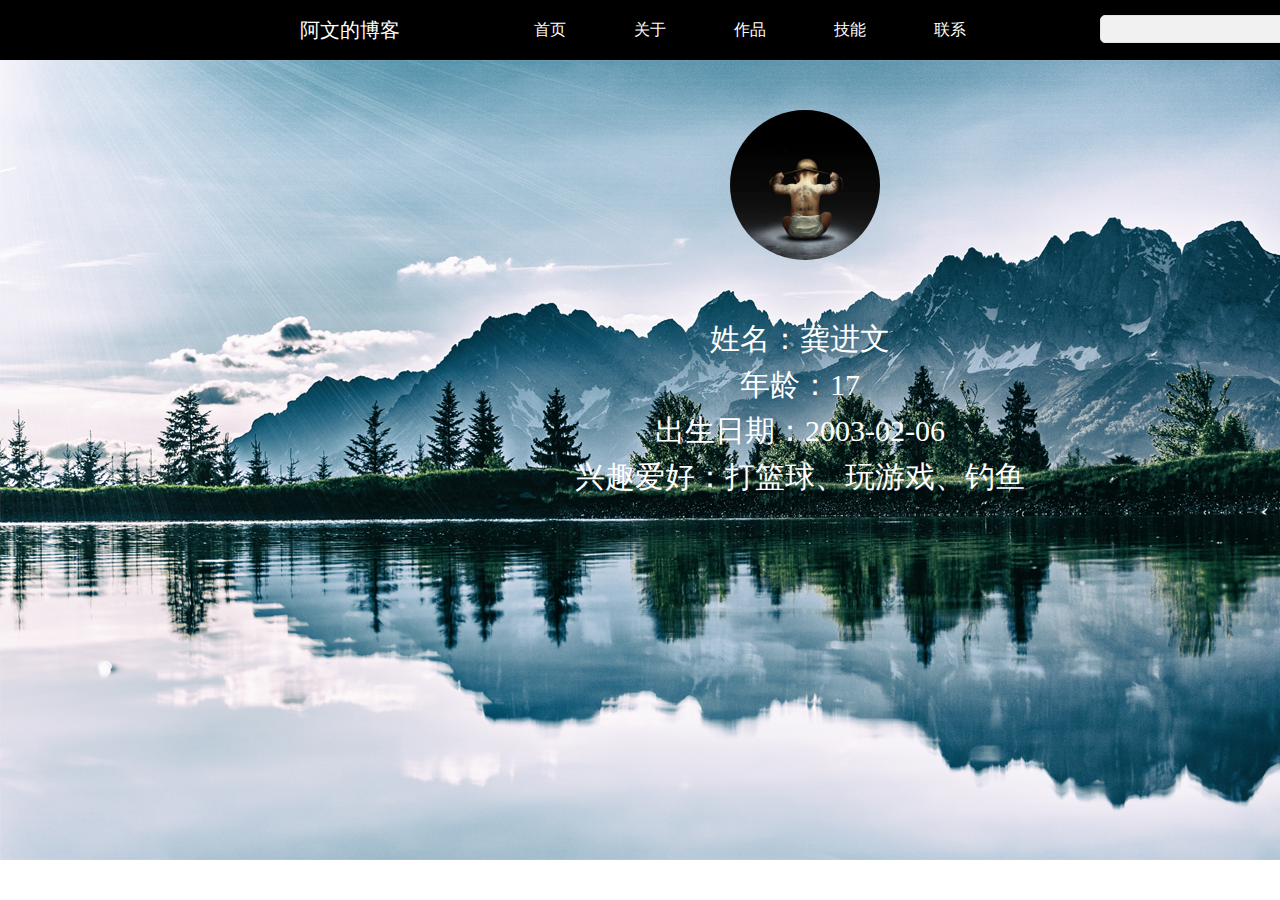
<file: index.html>
<!DOCTYPE html>
<html lang="en">
<head>
    <meta charset="UTF-8">
    <meta name="viewport" content="width=device-width, initial-scale=1.0">
    <title>个人博客</title>
    <link rel="stylesheet" href="css/1.css">
</head>
<body>
    <div class="nav">
        <div class="logo">阿文的博客</div>
        <ul>
            <li><a href="#">首页</a></li>
            <li class="li1"><a href="#">关于</a>
                <ul class="ul1">
                    <li><a href="#">姓名</a></li>
                    <li><a href="#">年龄</a></li>
                    <li><a href="#">生日</a></li>
                    <li><a href="#">爱好</a></li>
                </ul>
            </li>
            <li class="li2"><a href="3.html">作品</a>
                <ul class="ul2">
                    <li><a href="3.html">美工</a></li>
                    <li><a href="3.html">代码</a></li>
                    <li><a href="3.html">视频</a></li>
                    <li><a href="3.html">摄影</a></li>
                </ul>
            </li>
            <li class="li3"><a href="2.html">技能</a>
                <ul class="ul3">
                    <li><a href="2.html">PS</a></li>
                    <li><a href="2.html">Ai</a></li>
                    <li><a href="2.html">Ae</a></li>
                    <li><a href="2.html">DW</a></li>
                </ul>
            </li>
            <li class="li4"><a href="#">联系</a>
                <ul class="ul4">
                    <li><a href="#">QQ</a></li>
                    <li><a href="#">微信</a></li>
                    <li><a href="#">电话</a></li>
                </ul>
            </li>
        </ul>
        <div class="hm">
            <div class="ssk">
                <input class="search_t" type="text" />
                <img src="img/2.jpg" alt="">
            </div>
            <div class="zt">
            <dl>
                <dd><a href="dl.html">登录</a></dd>
                <dd><a href="dl.html">注册</a></dd>
            </dl>
            </div>
            </div>
        </div>
    </div>
    <div class="banner">
        <img src="img/5.jpg" alt="">
        <P>姓名：龚进文</P>
        <p>年龄：17</p>
        <p>出生日期：2003-02-06</p>
        <p>兴趣爱好：打篮球、玩游戏、钓鱼</p>
    </div>
</body>
</html>
</file>
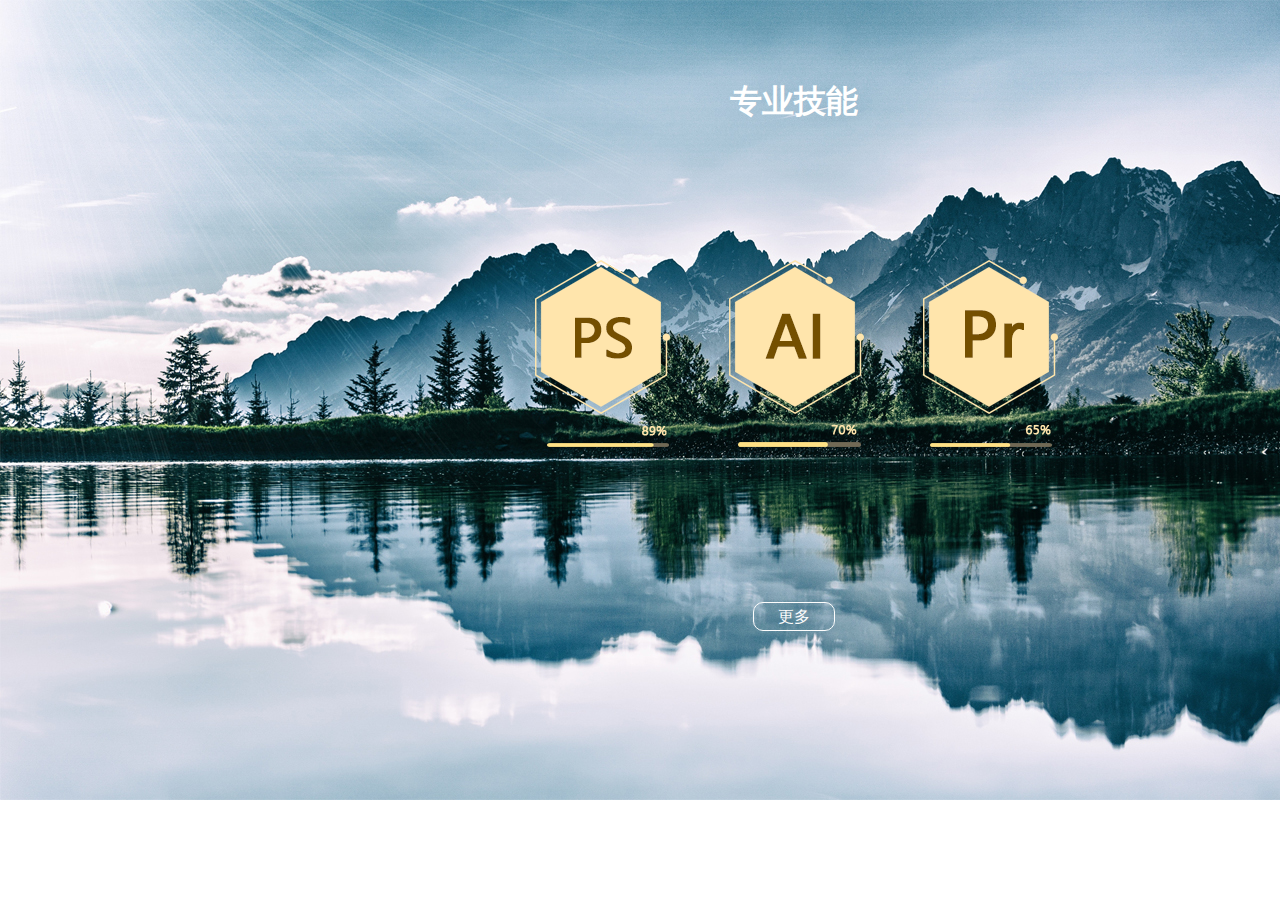
<file: 2.html>
<!DOCTYPE html>
<html lang="en">
<head>
    <meta charset="UTF-8">
    <meta name="viewport" content="width=device-width, initial-scale=1.0">
    <title>子业1</title>
    <link rel="stylesheet" href="css/2.css">
</head>
<body>
    <div class="nnn">
        <div class="nnn1">
            <h1>专业技能</h1>
        </div>
        <div class="nnn2">
            <img src="img/6.png" alt="">
            <img src="img/.6.png" alt="">
            <img src="img/..6.png" alt="">
        </div>
        <div class="nnn3">
            <img src="img/7.png" alt="">
            <img src="img/8.png" alt="">
            <img src="img/9.png" alt="">
        </div>
        <div class="nnn4">
            <p><a href="index.html">更多</a></p>
        </div>
    </div>
</body>
</html>
</file>
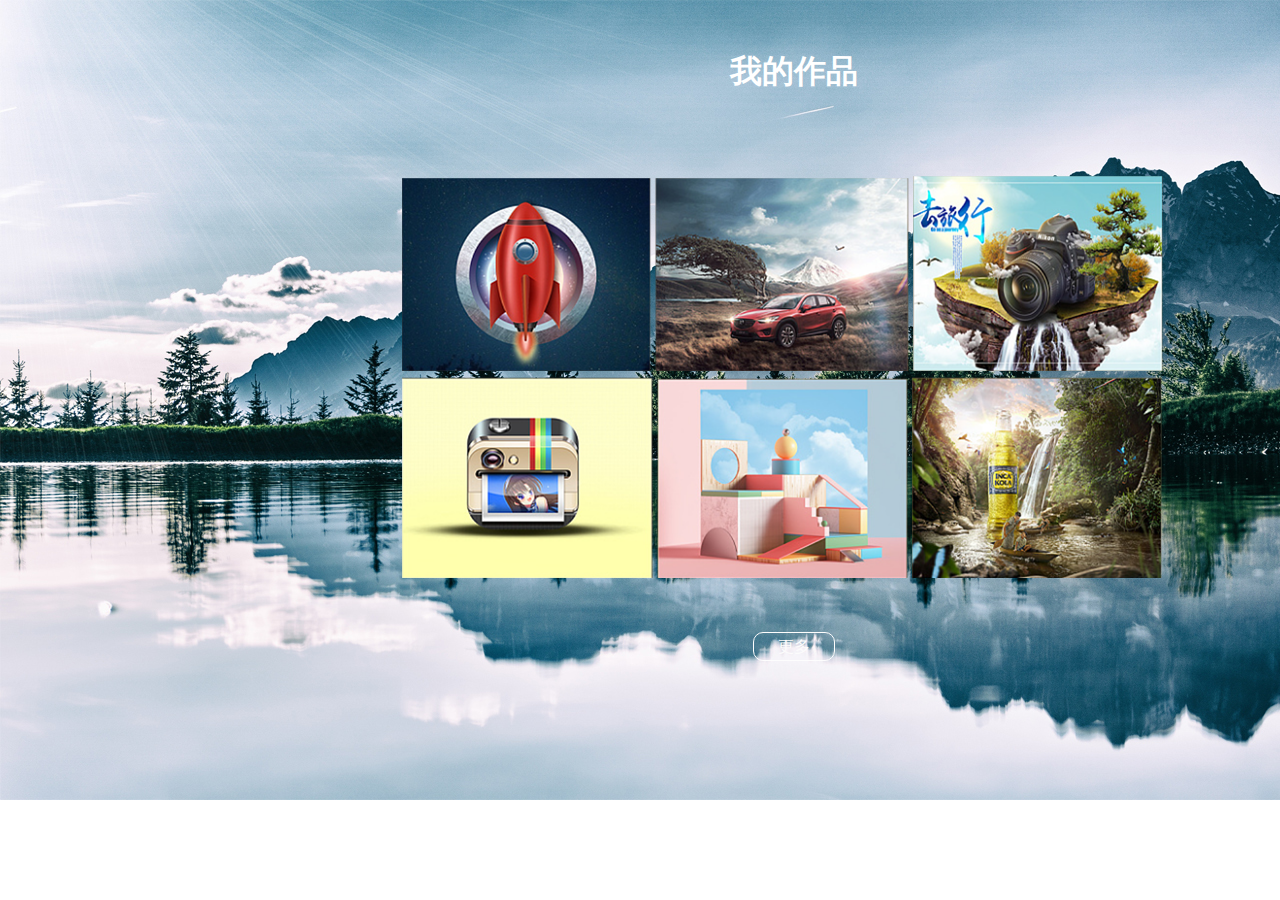
<file: 3.html>
<!DOCTYPE html>
<html lang="en">
<head>
    <meta charset="UTF-8">
    <meta name="viewport" content="width=device-width, initial-scale=1.0">
    <title>子业2</title>
    <link rel="stylesheet" href="css/3.css">
</head>
<body>
    <div class="nnn">
        <div class="nnn1">
            <h1>我的作品</h1>
            <div class="nnn2">
                <img src="img/04.png" alt="">
                <img src="img/05.png" alt="">
                <img src="img/06.png" alt="">
                <img src="img/07.png" alt="">
                <img src="img/08.png" alt="">
                <img src="img/09.png" alt="">
            </div>
        </div>
        <div class="nnn4">
            <p><a href="index.html">更多</a></p>
        </div>
    </div>
</body>
</html>
</file>
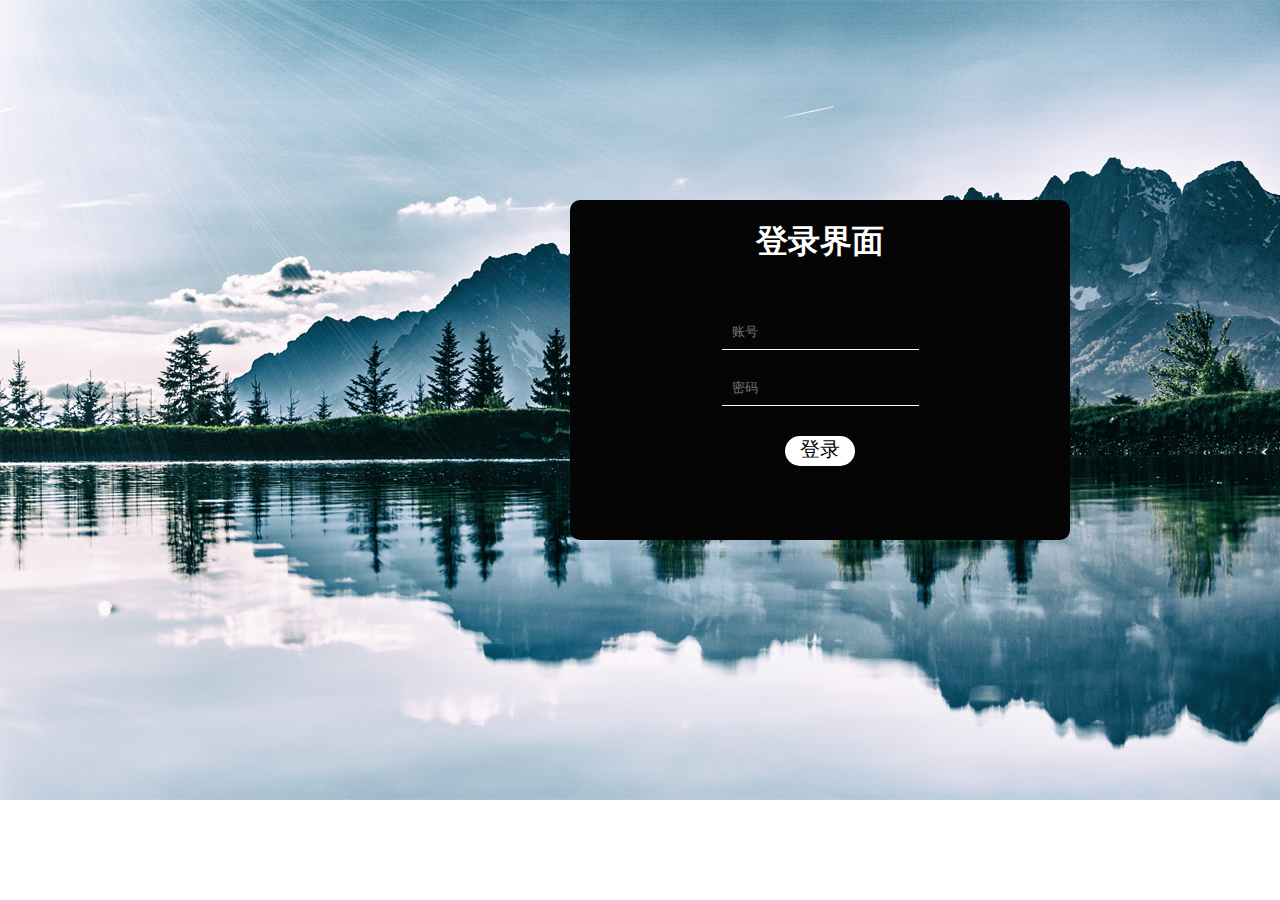
<file: dl.html>
<!DOCTYPE html>
<html lang="en">
<head>
    <meta charset="UTF-8">
    <meta name="viewport" content="width=device-width, initial-scale=1.0">
    <title>登录界面</title>
    <link rel="stylesheet" href="css/dl.css
    
    ">
</head>
<body>
    <div class="dl">
        <div id="bigbox">
            <h1>登录界面</h1>

            <div class="inputbox">
                <div class="inputtext">
                    <input type="text" placeholder="账号">
                </div>
                <div class="inputtext">
                    <input type="password" placeholder="密码">
                </div>
                <!-- <input type="tutton" class="inputButton" value=""> -->
                <div class="db">
                    <ul>
                        <li><a href="index.html">登录</a></li>
                    </ul>
                </div>
            </div>
        </div>
    </div>
</body>
</html>
</file>
<file: css/1.css>
* {
     margin: 0;
     padding: 0;
 }

 a {
     text-decoration: none;
 }

 ul {
     list-style-type: none;
 }

 .nav {
     width: 1600px;
     height: 60px;
     margin: 0 auto;
     background-color: rgb(0, 0, 0);
     position: relative;
 }

 .nav .logo {
     float: left;
     margin-left: 300px;
     line-height: 60px;
     color: rgb(255, 255, 255);
     font-size: 20px;
 }

 .nav ul {
     margin-left: 500px;
 }

 .nav li {
     float: left;
     line-height: 60px;
     width: 100px;
     text-align: center;
 }

 .nav ul li:hover {
     background: #666666;
 }

 .nav ul li a {
     color: rgb(255, 255, 255);
 }

 .nav ul .li1 {
     position: relative;
 }

 .nav ul .li1 ul {
     position: absolute;
     width: 100px;
     height: 240px;
     top: 60px;
     right: 0px;
     display: none;
     background-color: #666666;
 }

 .nav ul .li1:hover .ul1 {
     display: block;
 }

 .nav ul .li2 {
     position: relative;
 }

 .nav ul .li2 ul {
     position: absolute;
     width: 100px;
     height: 240px;
     top: 60px;
     right: 0px;
     display: none;
     background-color: #666666;
 }

 .nav ul .li2:hover .ul2 {
     display: block;
 }

 .nav ul .li3 {
     position: relative;
 }

 .nav ul .li3 ul {
     position: absolute;
     width: 100px;
     height: 240px;
     top: 60px;
     right: 0px;
     display: none;
     background-color: #666666;
 }

 .nav ul .li3:hover .ul3 {
     display: block;
 }

 .nav ul .li4 {
     position: relative;
 }

 .nav ul .li4 ul {
     position: absolute;
     width: 100px;
     height: 180px;
     top: 60px;
     right: 0px;
     display: none;
     background-color: #666666;
 }

 .nav ul .li4:hover .ul4 {
     display: block;
 }

 input {
     outline: none;
 }

 .nav .hm {
     width: 500px;
     height: 60px;
     float: right;
 }

 .ssk {
     margin-top: 15px;
     float: left;
     ;
     width: 225px;
     height: 26px;
     background: #f1f1f1;
     border: 1px solid #e5e5e5;
     border-radius: 5px 5px 5px 5px;
 }

 .ssk .search_t {
     border: none;
     background: #f1f1f1;
     width: 185px;
     font-size: 12px;
     padding-left: 5px;
     margin-top: 8px;
     margin-left: 5px;
     float: left;
 }

 .nav .lll {
     position: relative;
     width: 100px;
     height: 60px;
     float: right;
     background-color: rgb(185, 185, 185);
     margin-right: 170px;
 }

 .zt dl {
     float: left;
     height: 60px;
     width: 200px;
     margin-left: 50px;
 }

 .zt dl dd {
     float: left;
     line-height: 60px;
     margin-right: 30px;
 }

 .zt dl dd a {
     color: rgb(255, 255, 255);
 }

 .zt dl dd a:hover {
     color: rgb(255, 0, 0);
 }

 .banner {
     width: 1600px;
     height: 800px;
     margin: 0 auto;
     background: url(../img/1.jpg);
 }

 .banner img {
     width: 150px;
     height: 150px;
     border-radius: 200px;
     margin: 50px 730px;
 }
 .banner img:hover{
     transform: rotate(360deg);
     transition: all 3s;
 }
 .banner p{
     text-align: center;
     font-size: 30px;
     color: rgb(255, 255, 255);
     margin-top: 5px;
 }
</file>
<file: css/2.css>
* {
    margin: 0;
    padding: 0;
}
a{text-decoration: none;}
.nnn {
    width: 1600px;
    height: 800px;
    margin: 0 auto;
    background: url(../img/1.jpg);
}

.nnn .nnn1 {
    width: 159px;
    height: 25px;
    position: absolute;
    /*绝对定位*/
    top: 80px;
    left: 730px;
}
.nnn1 h1{
    color: rgb(255, 255, 255);
}
.nnn1 h1:hover{
    color: rgb(105, 104, 104);
}

.nnn .nnn2 {
    width: 628px;
    height: 156px;
    position: absolute;
    /*绝对定位*/
    top: 260px;
    left: 480px;
}

.nnn2 img {
    margin-left: 55px;
}

.nnn .nnn3 {
    width: 615px;
    height: 24px;
    position: absolute;
    /*绝对定位*/
    top: 425px;
    left: 482px;
}

.nnn3 img {
    margin-left: 65px;
}

.nnn .nnn4 {
    width: 115px;
    height: 37px;
    position: absolute;
    /*绝对定位*/
    top: 600px;
    left: 720px;
}

.nnn4 p {
    margin-top: 7px;
    margin-left: 33px;
}

.nnn4 p a {
    padding: 5px 24px;
    border: 1px solid rgb(253, 253, 253);
    border-radius: 10px;
    color: rgb(252, 252, 252);
}

.nnn4 p a:hover {
    color: rgb(248, 143, 6);
}
</file>
<file: css/3.css>
* {
    margin: 0;
    padding: 0;
}

a {
    text-decoration: none;
}

ul {
    list-style-type: none;
}
.nnn .nnn1 {
    width: 159px;
    height: 25px;
    position: absolute;
    /*绝对定位*/
    top: 50px;
    left: 730px;
}
.nnn {
    width: 1600px;
    height: 800px;
    margin: 0 auto;
    background: url(../img/1.jpg);
}
.nnn1 h1{
    color: rgb(255, 255, 255);
}
.nnn1 h1:hover{
    color: rgb(105, 104, 104);
}
.nnn .nnn2{
    width: 810px;
    height: 435px;
    margin-left: -328px;
    margin-top: 80px;
}
 .nnn2 img{
    margin-top: 2px;
} 
.nnn2 img:hover{
    width: 260px;
    height: 200px;
}
.nnn .nnn4 {
    width: 115px;
    height: 37px;
    position: absolute;
    /*绝对定位*/
    top: 630px;
    left: 720px;
}

.nnn4 p {
    margin-top: 7px;
    margin-left: 33px;
}

.nnn4 p a {
    padding: 5px 24px;
    border: 1px solid rgb(253, 253, 253);
    border-radius: 10px;
    color: rgb(252, 252, 252);
}

.nnn4 p a:hover {
    color: rgb(248, 143, 6);
}
</file>
<file: css/dl.css>
* {margin: 0;padding: 0;}
a{text-decoration: none;}
ul{list-style-type: none;}
.dl {width: 1600px;height: 800px;background-image: url(../img/1.jpg);background-repeat: no-repeat;position: relative;margin: 0 auto;}
#bigbox {margin-left: 570px;margin-top: 200px;padding: 20px 50px;background-color: rgb(5, 5, 5);width: 400px;height: 300px;border-radius: 10px;text-align: center;position: absolute;}
#bigbox h1{color: white;}
#bigbox .inputbox{margin-top: 50px;}
#bigbox .inputbox .inputtext{margin-top: 20px;}
#bigbox .inputbox .inputtext input{border: 0;padding: 10px 10px;border-bottom: 1px solid white;background-color: #00000000;color: white;}
/* #bigbox .inputbox .inputButton{rbottom: 0;width: 150px;height: 25px;color: white;margin-top: 30px;border-radius: 20px;background-image: linear-gradient(to right, #B8CBB8 0%,#B8CBB8 0%,#b465da 0%,#cf6cc9 33%,#ee609c 66%;#ee609c 100%)} */
#bigbox  .db {margin: 0 auto;width: 70px;height: 30px;background-color: #fff; margin-top: 30px;border-radius: 20px}
#bigbox  .db ul li a{font-size: 20px;color: rgb(0, 0, 0);}
</file>
